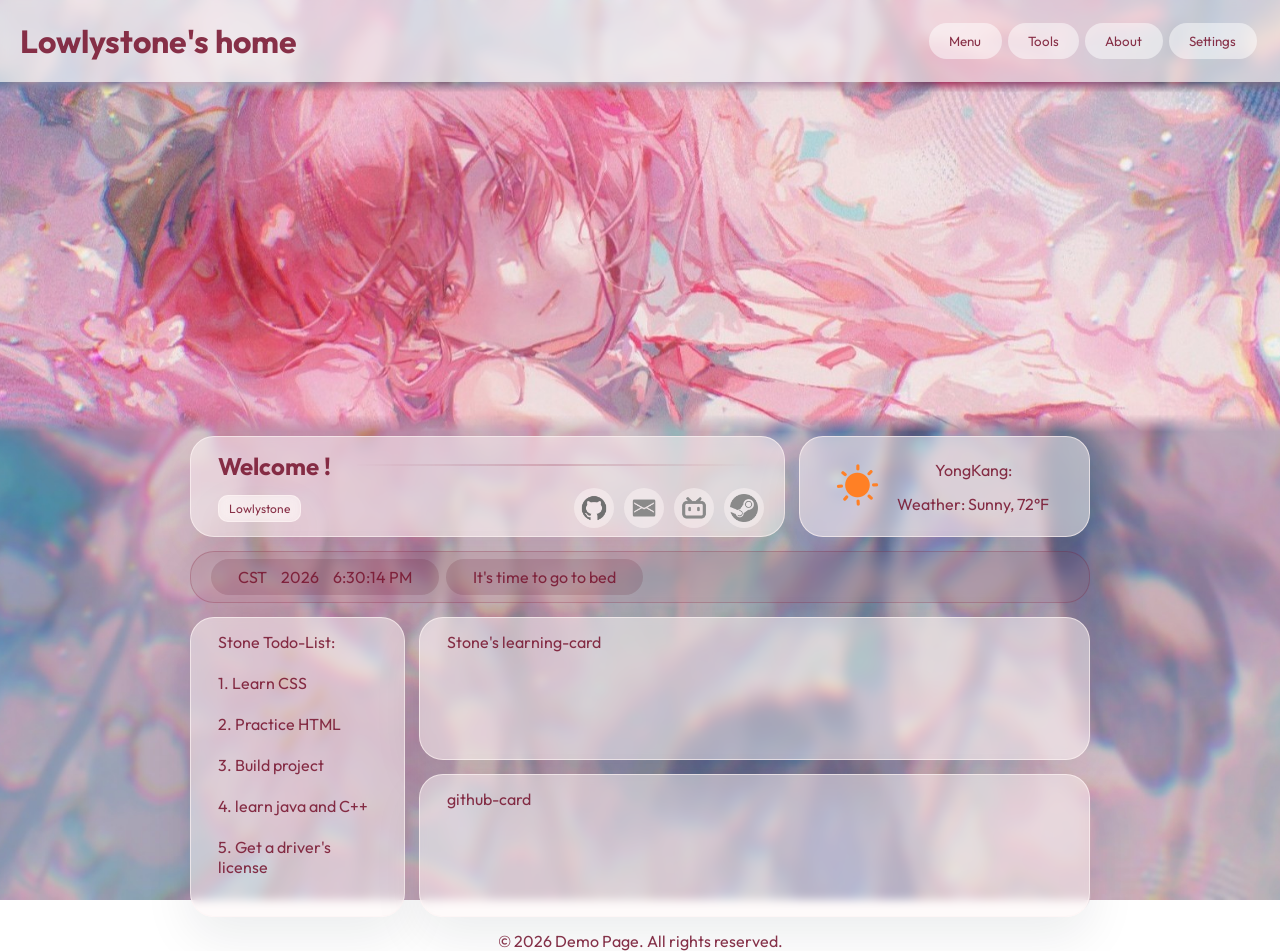
<file: index.html>
<!DOCTYPE html>
<html lang="en">
<!--============================Document Head================================-->

<head>
    <meta charset="UTF-8">
    <meta name="viewport" content="width=device-width, initial-scale=1.0">
    <title>Lowlystone's home</title>
    <link rel="stylesheet" href="css/style.css">
</head>

<body>
    <!--============================Page Lauout Wrapper==========================-->
    <div class="main-layout">
        <!--================================Header================================-->
        <div class="header">
            <div class="logo">
                <h1>Lowlystone's home</h1>
            </div>
            <div class="nav-button">
                <div class="button-container">
                    <button class="menu-button">Menu</button>
                </div>
                <div class="button-container">
                    <button class="tools-button">Tools</button>
                </div>
                <div class="button-container">
                    <button class="about-button">About</button>
                </div>
                <div class="button-container">
                    <button class="setting-toggle-button">Settings</button>
                    <div class="setting-card">
                        <div class="button-container">
                            <button class="setting-button">Language</button>
                        </div>
                        <div class="button-container">
                            <button class="setting-button">Dark Mode</button>
                        </div>
                    </div>
                </div>
            </div>

        </div>
        <!--================================Menu Page================================-->
        <section class="page-section menu-page is-active">
            <div class="menu-layout">
                <div class="menu-big-picture">
                    <img src="assets/background/MIKU.jpeg" alt="Menu Big Picture">
                </div>
                <div class="welcome-row menu-row">
                    <div class="welcome-card card">
                        <div class="welcome-content content">
                            <h2>Welcome !</h2>
                            <div class="nav-link-button">
                                <p class="lable-card">Lowlystone</p>
                                <button class="link-button github-link"><img src="assets/icons/github-fill.png" alt=""></button>
                                <button class="link-button email-link"><img src="assets/icons/email.png" alt=""></button>
                                <button class="link-button bilibili-link"><img src="assets/icons/bilibili.png" alt=""></button>
                                <button class="link-button steam-link"><img src="assets/icons/steam.png" alt=""></button>
                            </div>
                        </div>
                    </div>
                    <div class="weather-card card">
                        <div>
                            <img class="weather-img" src="assets/icons/sunny.png" alt="">
                        </div>
                        <div class="weather">
                            <p>YongKang:</p>
                            <p id="weather">Weather: Sunny, 72°F</p>
                        </div>
                        
                    </div>
                    <div class="time-card card">
                        <div class="clock">
                            <p>CST</p>
                            <p id="year">0000</p>
                            <p id="time">00:00:00</p>
                        </div>
                        <div class="time-suggetion">
                            <p id="time-suggestion">Suggestion</p>
                        </div>
                    </div>
                </div>
                <div class="menu-container menu-row ">
                    <div class="todo-card card">
                        <p>Stone Todo-List:</p>
                        <p>1. Learn CSS</p>
                        <p>2. Practice HTML</p>
                        <p>3. Build project</p>
                        <p>4. learn java and C++</p>
                        <p>5. Get a driver's license</p>
                    </div>
                    <div class="learning-card card">

                        <p>Stone's learning-card</p>
                    </div>
                    <div class="github-card card">
                        <p>github-card</p>
                    </div>
                </div>
            </div>

        </section>
        <!--================================Tools Page================================-->
        <section class="page-section tools-page">
            <div class="tools-layout">
                <div class="row">
                    <div class="tool-card card">
                        <p>施工中</p>
                    </div>
                    <div class="tool-card card">
                        <p>施工中</p>
                    </div>
                </div>
            </div>
        </section>
        <!--================================About page================================-->
        <section class="page-section about-page">
            <div class="about-layout">
                <!--================================Profile Cards================================-->
                <div class="name-card">
                    <!--============================Name card==================================-->
                    <div class="name">
                        <img src="assets/background/sakura.png" alt="Lowlystone's photo">
                        <div class="name-content">
                            <h2>Lowlystone</h2>
                            <p>This is a page for Lowlystone</p>
                        </div>
                    </div>
                    <!--================================Information Card================================-->
                    <div class="information">
                        <div class="information-content">
                            <h3>information</h3>
                            <p>university🏫: WhenZhou Kean University</p>
                            <p>major: Computer Science</p>
                        </div>
                    </div>
                    <!--================================Contact Card================================-->
                    <div class="contact">
                        <div class="contact-content">
                            <h3>contact information:</h3>
                            <p>Email✉️: 3587959529@qq.com
                                & lowlystone@gmail.com
                            </p>
                        </div>
                    </div>
                </div>
                <!--================================Main Content cards================================-->
                <div class="main">
                    <!--================================Card 1================================-->
                    <div class="card1">
                        <div class="card-content">
                            <h2>introduction:</h2>
                            <p>This is a test website for Lowlystone.</p>
                            <p>It is a simple demo page to showcase the design and layout.</p>
                            <p>I make this web to practise my front end skills.</p>
                        </div>
                    </div>
                    <!--================================Card 2================================-->
                    <div class="card2">
                        <div class="card-content">
                            <h2>design: </h2>
                            <p>This page use CSS Grid and Flexbox for layout.</p>
                            <p>I also add javascript to control button and pages. Such as clock and weather</p>
                            <p>I add some animations and hover effects to make the page more interactive.</p>
                            <p>I use modern design:big radius and transparent card background.</p>
                        </div>
                    </div>
                    <!--================================Card 3================================-->
                    <div class="card3">
                        <div class="card-content">
                            <h2>future</h2>
                            <p>I will add real button and javascript functionality to the page.</p>
                        </div>
                    </div>
                    <!--================================Card 4================================-->
                    <div class="card4">
                        <div class="card-content">
                            <h2>card4</h2>
                            <p>just fourth card.</p>
                        </div>
                    </div>
                </div>
            </div>
        </section>
        <!--===========================footer===================================-->
        <div class="footer">
            <p>&copy; 2026 Demo Page. All rights reserved.</p>
        </div>
    </div>

    <script src="js/main.js"></script>
</body>

</html>
</file>
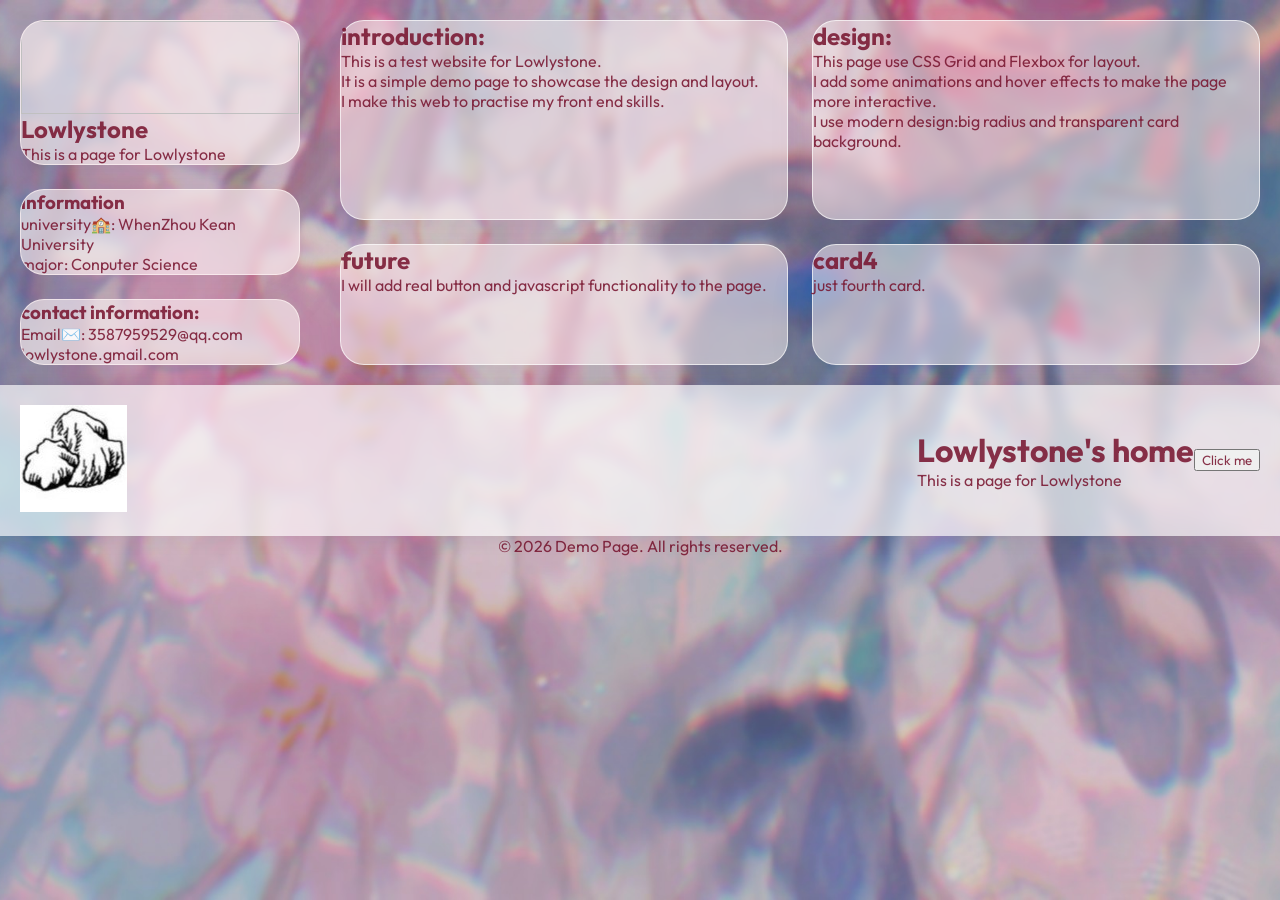
<file: demo.html>
<!DOCTYPE html>
<html lang="en">
<head>
    <meta charset="UTF-8">
    <meta name="viewport" content="width=device-width, initial-scale=1.0">
    <title>demo</title>
    <link rel="stylesheet" href="css/style.css">

</head>
<body>
    <div class="main-layout">

        <div class="header">
            <div class="logo">
                <img src="assets/logos/logo2.jpg" alt="Logo">            
            </div>
            <div>
                <h1>Lowlystone's home</h1>
                <p>This is a page for Lowlystone</p>
            </div>
            <div class="button1">
                <button>Click me</button>
            </div>

        </div>

        <div class="name-card">
            <div class="name">
                <img>
                <h2>Lowlystone</h2>
                <p>This is a page for Lowlystone</p>
            </div>
            <div class="information">
                <h3>information</h3>
                <p>university🏫: WhenZhou Kean University</p>
                <p>major: Conputer Science</p>
            </div>
            <div class="contact">
                <h3>contact information:</h3>
                <p>Email✉️: 3587959529@qq.com
                             lowlystone.gmail.com
                </h3>

            </div>
        </div>

        <div class="main">
            <div class="card1">
                <h2>introduction:</h2>
                <p>This is a test website for Lowlystone.</p>
                <p>It is a simple demo page to showcase the design and layout.</p>
                <p>I make this web to practise my front end skills.</p>
            </div>
            <div class="card2">
                <h2>design: </h2>
                <p>This page use CSS Grid and Flexbox for layout.</p>
                <p>I add some animations and hover effects to make the page more interactive.</p>
                <p>I use modern design:big radius and transparent card background.</p>
            </div>
            <div class="card3">
                <h2>future</h2>
                <p>I will add real button and javascript functionality to the page.</p>
            </div>
            <div class = "card4">
                <h2>card4</h2>
                <p>just fourth card.</p>
            </div>
        </div>

        <div class="footer">
            <p>&copy; 2026 Demo Page. All rights reserved.</p>
        </div>
    </div>


</body>
</html>
</file>
<file: css/style.css>
/* ==================== Font Face ==================== */
@font-face {
    font-family: outfit;
    src: url("../assets/fonts/Outfit-VariableFont_wght.ttf") format("truetype-variations");
}

/* ====================Global Styles==================== */
* {
    box-sizing: border-box;
    font-family: outfit;
    color: rgba(120, 21, 47, 0.871);
}
h1, h2, h3, p {
    margin:0px;
}

/* ===================Page Background===================== */
body {
    margin: 0;
    padding: 0;
    background: url(../assets/background/background1.jpeg) no-repeat center center fixed;
    background-size: cover;
}

/* ===================Section Styles===================== */
.page-section {
    display: none;
    grid-column: 1 / -1;
    grid-row: 2 / 4;
    width: 100%;
}

.page-section.is-active {
    display: block;
}

.menu-page.is-active {
    display: grid;
    flex-direction: column;
    align-items: center;
    justify-content: center;
}

/* ====================Main Grid Layout==================== */
.main-layout {
    display: grid;
    grid-template-columns: repeat(4, minmax(0, 1fr));
    grid-gap: 0;
    width: 100%;
}

/* ====================Page Layout==================== */
.about-layout {
    display: grid;
    grid-template-columns: repeat(4, minmax(0, 1fr));
    grid-template-rows: auto 1fr auto;
    grid-gap: 0;
    width: 100%;
}

.tools-layout {
    display: flex;
    flex-direction: column;
    align-items: center;
    justify-content: center;
}

.menu-layout {
    display: flex;
    flex-direction: column;
    align-items: center;
    justify-content: center;
}

/* ====================Header Styles==================== */
.header {
    display: flex;
    margin: 0;
    gap: 0;
    padding: 20px;
    min-width: 100%;
    background-color: rgba(255, 255, 255, 0.65);
    grid-column: 1 / -1;
    flex-direction: row;
    justify-content: flex-end;
    align-items: center;
    box-shadow: 0 0 20px rgba(15, 23, 42, 0.1);
    backdrop-filter: blur(5px);
    position: relative;
    z-index: 1000;
}

/* ====================Header Logo Styles==================== */
.logo {
    margin-right: auto;
    animation: fadeIn 0.4s ease forwards;
}

/* ====================Header Button Styles==================== */
.nav-button {
    display: flex;
    gap: 0;
    flex-direction: row;
    flex-wrap: wrap;
    justify-content: flex-end;
}

.button-container {
    position: relative;
}

.button-container button {
    margin: 3px;
    padding: 10px 20px;
    border: none;
    border-radius: 24px;
    background-color: rgba(255, 255, 255, 0.5);
    cursor: pointer;
    transition: background-color 0.3s ease, transform 0.35s ease, box-shadow 0.35s ease, padding-right 0.3s ease;
    position: relative;
    padding-right: 1.3rem;
    animation: fadeInUp 0.6s ease var(--delay, 0s) backwards;
}

.menu-button {
    --delay: 0s
}

.tools-button {
    --delay: 0.2s
}

.about-button {
    --delay: 0.4s
}

.setting-toggle-button {
    --delay: 0.6s
}

.button-container button::after {
    top: 50%;
    transform: translateY(-50%);
    right: 0.8rem;
    content: '→';
    opacity: 0;
    position: absolute;
    transition: right 0.5s ease, opacity 0.3s ease;
}

.button-container button:hover::after {
    opacity: 1;
    right: 0.6rem;
}

.button-container button:hover {
    background-color: rgba(243, 243, 243, 0.5);
    transform: scale(1.05) translateY(-3px);
    box-shadow: 0 20px 50px rgba(15, 23, 42, 0.08);
    padding-right: 2rem;
}

.button-container .setting-button {
    background-color: rgba(255, 255, 255, 0.5);
    animation: fadeInDown 0.1s ease forwards;
}

/* ====================Setting Card Styles==================== */
.setting-card {
    display: none;
    position: absolute;
    top: 100%;
    right: 0;
    background-color: rgba(254, 245, 245, 0.8);
    backdrop-filter: blur(25px);
    border: 1px solid rgba(255, 244, 244, 0.65);
    border-radius: 24px;
    box-shadow: 0 20px 50px rgba(15, 23, 42, 0.08);
    padding: 5px;
    z-index: 1000;
    flex-direction: column;
}

.setting-card.is-open {
    display: flex;
    animation: fadeInDown 0.25s ease forwards;
}

.setting-card.is-closing {
    display: flex;
    animation: fadeOutDown 0.25s ease forwards;
}

/* ====================Cards Styles==================== */
.card {
    display: flex;
    padding: 7px 20px 7px 20px;
    background-color: rgba(254, 245, 245, 0.5);
    backdrop-filter: blur(5px);
    border: 1px solid rgba(255, 244, 244, 0.65);
    border-radius: 24px;
    box-shadow: 0 20px 50px rgba(15, 23, 42, 0.08);
    position: relative;
    transition: transform 0.3s ease, background-color 0.3s ease, box-shadow 0.3s ease;
    animation: fadeInUp 0.6s ease backwards;
    text-align: left;
    flex-direction: column;
    gap: 7px;
}
.card p,
.card h2,
.card h3 {
    margin: 7px;
}

.card:hover {
    background-color: rgba(254, 245, 245, 0.4);
    transform: translateY(-3px) scale(1.01);
    box-shadow: 0 20px 50px rgba(15, 23, 42, 0.16);
}

/* ====================Link Button Styles==================== */
.nav-link-button {
    display: flex;
    flex-direction: row;
    gap: 10px;
    justify-content: flex-end;
}

.link-button {
    border: 0;
    border-radius: 50%;
    background-color: rgba(254, 245, 245, 0.5);
    width: 40px;
    height: 40px;
    cursor: pointer;
    transition: background-color 0.2s ease, transform 0.2s ease;
}

.link-button img {
    width: 100%;
    height: 100%;
    object-fit: contain;
}

.link-button:hover {
    background-color: rgba(254, 245, 245, 0.3);
    transform: scale(1.1) translateY(-1px);
}

/* ====================Lable Cards Styles==================== */
.lable-card {
    font-size: 12px;
    max-width: max-content;
    max-height: max-content;
    display: block;
    padding: 5px 10px 5px 10px;
    background-color: rgba(254, 245, 245, 0.5);
    backdrop-filter: blur(5px);
    border: 1px solid rgba(255, 244, 244, 0.65);
    border-radius: 10px;
    box-shadow: 0 20px 50px rgba(15, 23, 42, 0.08);
    gap: 7px;
}

/* ====================menu rows Styles==================== */
.menu-row {
    display: grid;
    grid-template-columns: repeat(12, minmax(0, 1fr));
    gap: 14px;
    width: min(900px, calc(100% - 50px));
}

/* ====================Menu display Picture Styles==================== */
.menu-big-picture {
    transition: fadeIn 0.6s ease backwards;
}

.menu-big-picture img {
    width: 100%;
    height: 100%;
    object-fit: cover;
    object-position: center;
    height: 350px;
    mask-image: linear-gradient(to bottom, transparent 0%, black 3%, black 95%, transparent 100%);
    -webkit-mask-image: linear-gradient(circle at center, black 60%, transparent 95%);
    mask-size: 100% 100%;
    mask-repeat: no-repeat;
    mask-position: center;
    animation: fadeIn 2s ease backwards;
}

/* ====================Welcome Cards Styles==================== */
.welcome-card {
    grid-column: 1 / 9;
    grid-row: 1 / 2;
    animation-delay: 0ms;
    position: relative;
}

.welcome-card h2 {
    position: relative;
}

.welcome-card h2::before {
    border: 0;
    content: "";
    position: absolute;
    width: 75%;
    right: 0;
    bottom: 50%;
    background: linear-gradient(to right, transparent, rgba(125, 7, 37, 0.186), transparent);
    height: 2px;
    z-index: -1;
}

.weather-card {
    grid-column: 9/ 13;
    grid-row: 1 / 2;
    animation-delay: 0.1s;
}
.nav-link-button p {
    margin-right: auto;
}

.time-card {
    grid-column: 1 / 13;
    animation-delay: 0.2s;
}

/* ====================menu Cards Styles==================== */
.menu-container {
    grid-template-rows: 1fr 1fr;
    gap: 14px;
    margin: 14px 0;
}

.weather-card {
    display: flex;
    justify-content: center;
    align-items: center;
    flex-direction: row;
}

.weather-card img{
    height: 50px;
}

.weather{
    display: flex;
    justify-content: center;
    align-items: center;
    flex-direction: column;
}
.time-card {
    display: flex;
    flex-direction: row;
    justify-content: flex-between;
    background-color: rgba(123, 62, 81, 0.129);
    border: 1px solid rgba(120, 0, 34, 0.2);
}
.time-card:hover {
    background-color: rgba(77, 0, 24, 0.1);
}

.clock, .time-suggetion {
    display: flex;
    justify-content: center;
    align-items: center;
    flex-direction: row;
    background-color: rgba(77, 0, 24, 0.141);
    border-radius: 24px;
    max-width: max-content;
    max-height: max-content;
    padding: 1px 20px;
}

.todo-card {
    grid-column: 1 / 4;
    grid-row: 1 / -1;
    height: 300px;
    animation-delay: 0.3s;
}

.learning-card {
    grid-column: 4 / 13;
    grid-row: 1 / 2;
    animation-delay: 0.4s;
}

.github-card {
    grid-column: 4 / 13;
    grid-row: 2 / 3;
    animation-delay: 0.5s;
}


/* ====================Profile Cards Styles==================== */
.name-card {
    display: flex;
    padding: 20px;
    grid-column-start: 1;
    grid-column-end: 2;
    grid-row-start: 1;
    grid-row-end: 3;
    flex-direction: column;
    row-gap: 24px;
    column-gap: auto;
}

.name-card>div {
    border-radius: 24px;
    background-color: rgba(254, 245, 245, 0.6);
    border: 1px solid rgba(255, 244, 244, 0.65);
    box-shadow: 0 20px 50px rgba(15, 23, 42, 0.08);
    text-align: left;
    transition: background-color 0.3s ease, transform 0.3s ease, box-shadow 0.3s ease;
    position: relative;
    backdrop-filter: blur(5px);
}

.name,
.information,
.contact {
    display: flex;
    align-items: flex-start;
    flex-direction: column;
    justify-content: flex-start;
    overflow: hidden;
    animation: fadeInUp 0.6s ease backwards;
}

.name-card .name {
    animation-delay: 0s;
}

.name-card .information {
    animation-delay: 0.2s;
}

.name-card .contact {
    animation-delay: 0.4s;
}

/* ===================Profile Image Styles===================== */
.name img {
    display: block;
    width: 100%;
    height: auto;
    aspect-ratio: 3/1;
    border-radius: 24px 24px 0 0;
    object-fit: cover;
    object-position: top center;
}

/* ===================Profile Content Styles===================== */
.name-content {
    padding: 16px;
}

.information-content {
    padding: 16px;
}

.contact-content {
    padding: 16px;
}

/* =====================Profile Card Hover Effect=================== */
.name-card>div::before {
    content: '';
    position: absolute;
    bottom: 2px;
    left: 50%;
    width: 0;
    height: 2px;
    transform: translateX(-50%);
    background: #ffffff;
    transition: width 0.3s ease;
}

.name-card>div:hover::before {
    width: 50%;
}

.name-card>div:hover {
    background-color: rgba(254, 245, 245, 0.4);
    transform: scale(1.03) translateY(-3px);
    box-shadow: 0 20px 50px rgba(15, 23, 42, 0.08);
}

/* =====================Main Cards Layout=================== */
.main {
    display: flex;
    flex-wrap: wrap;
    padding: 20px;
    grid-column-start: 2;
    grid-column-end: 5;
    grid-row-start: 1;
    grid-row-end: 3;
    flex-direction: row;
    justify-content: space-between;
    row-gap: 24px;
    column-gap: 24px;
}

/* ====================Main Cards Styles==================== */
.main>div {
    flex: 1 1 300px;
    border-radius: 24px;
    background: rgba(254, 245, 245, 0.5);
    border: 1px solid rgba(255, 255, 255, 0.65);
    box-shadow: 0 20px 50px rgba(15, 23, 42, 0.08);
    transition: background-color 0.3s ease, transform 0.3s ease, box-shadow 0.3s ease;
    min-width: 0;
    backdrop-filter: blur(5px);
    animation: fadeInUp 0.6s ease var(--delay, 0s) backwards;
}

.card1 {
    --delay: 0s
}

.card2 {
    --delay: 0.2s
}

.card3 {
    --delay: 0.4s
}

.card4 {
    --delay: 0.6s
}

.card-content {
    padding: 24px;
}

.main>div:hover {
    background-color: rgba(254, 245, 245, 0.4);
    transform: scale(1.03) translateY(-3px);
    box-shadow: 0 20px 50px rgba(15, 23, 42, 0.08);
}

/* ===================Footer Styles===================== */
.footer {
    grid-column: 1 /-1;
    grid-row-start: 4;
    grid-row-end: 5;
    background-color: rgba(255, 255, 255, 0);
    padding: 0;
    text-align: center;
    animation: fadeIn 2s ease backwards;
}

/* =====================Responsive Styles=================== */
@media (max-width: 768px) {

    /* ====================AI generated==================== */
    body {
        background-attachment: scroll;
    }

    .main-layout {
        grid-template-columns: 1fr;
    }

    /* ====================AI generated==================== */
    .about-layout {
        grid-template-columns: 1fr;
        grid-template-rows: auto auto auto auto;
        width: 100%;
    }

    /* ====================AI generated==================== */
    .menu-layout,
    .tools-layout {
        width: 100%;
    }
    /* ====================AI generated==================== */
    .header,
    .name-card,
    .main,
    .footer {
        grid-row: auto;
        grid-column: 1 / -1;
    }

    /* ====================AI generated==================== */
    .header {
        flex-direction: column;
        align-items: center;
        gap: 12px;
        padding: 16px 12px;
    }

    .logo {
        margin-right: 0;
        text-align: center;
    }

    .logo h1 {
        margin: 0;
        font-size: clamp(1.6rem, 6vw, 2rem);
    }

    /* ====================AI generated==================== */
    .nav-button {
        display: flex;
        flex-direction: row;
        flex-wrap: wrap;
        justify-content: center;
        width: 100%;
        gap: 8px;
    }

    .button-container {
        width: calc(50% - 8px);
        min-width: 140px;
    }

    .button-container button {
        width: 100%;
    }

    /* ====================AI generated==================== */
    .setting-card {
        width: 100%;
    }

    .main {
        flex-direction: column;
        align-items: center;
        width: 100%;
        padding: 12px;
        row-gap: 16px;
        column-gap: 16px;
    }

    .main>div {
        flex-basis: auto;
        width: 100%;
    }

    /* ====================AI generated==================== */

    .name-card {
        padding: 12px;
        row-gap: 16px;
    }

    .name img {
        aspect-ratio: 16 / 7;
    }

    .card-content,
    .name-content,
    .information-content,
    .contact-content {
        padding: 18px;
    }

    .menu-row {
        display: flex;
        flex-direction: column;
        gap: 12px;
        width: min(100%, calc(100%));
        padding: 12px 10px 10px 10px;
        align-items: stretch;
    }

    .menu-container {
        grid-template-rows: auto;
    }

    .menu-big-picture img {
        height: 220px;
        object-fit: cover;
        background-position: center;
        background-repeat: no-repeat;
    }

    .tools-layout .row {
        display: flex;
        flex-direction: column;
        gap: 12px;
        width: min(100%, 420px);
    }

    .welcome-card,
    .weather-card,
    .music-card,
    .todo-card,
    .learning-card,
    .github-card {
        grid-column: 1 / -1;
        grid-row: auto;
    }

    .todo-card {
        height: auto;
    }

    .footer {
        padding: 8px 12px;
    }
}

/* ====================Animation Styles==================== */
@keyframes fadeInUp {
    from {
        opacity: 0;
        transform: translateY(30px);
    }

    to {
        opacity: 1;
        transform: translateY(0);
    }
}

@keyframes fadeIn {
    from {
        opacity: 0;
    }

    to {
        opacity: 1;
    }
}

@keyframes fadeOut {
    from {
        opacity: 1;
    }

    to {
        opacity: 0;
    }
}

@keyframes fadeInDown {
    from {
        opacity: 0;
        transform: translateY(-10px);
    }

    to {
        opacity: 1;
        transform: translateY(0);
    }
}

@keyframes fadeOutDown {
    from {
        opacity: 1;
        transform: translateY(0);
    }

    to {
        opacity: 0;
        transform: translateY(10px);
    }
}
</file>
